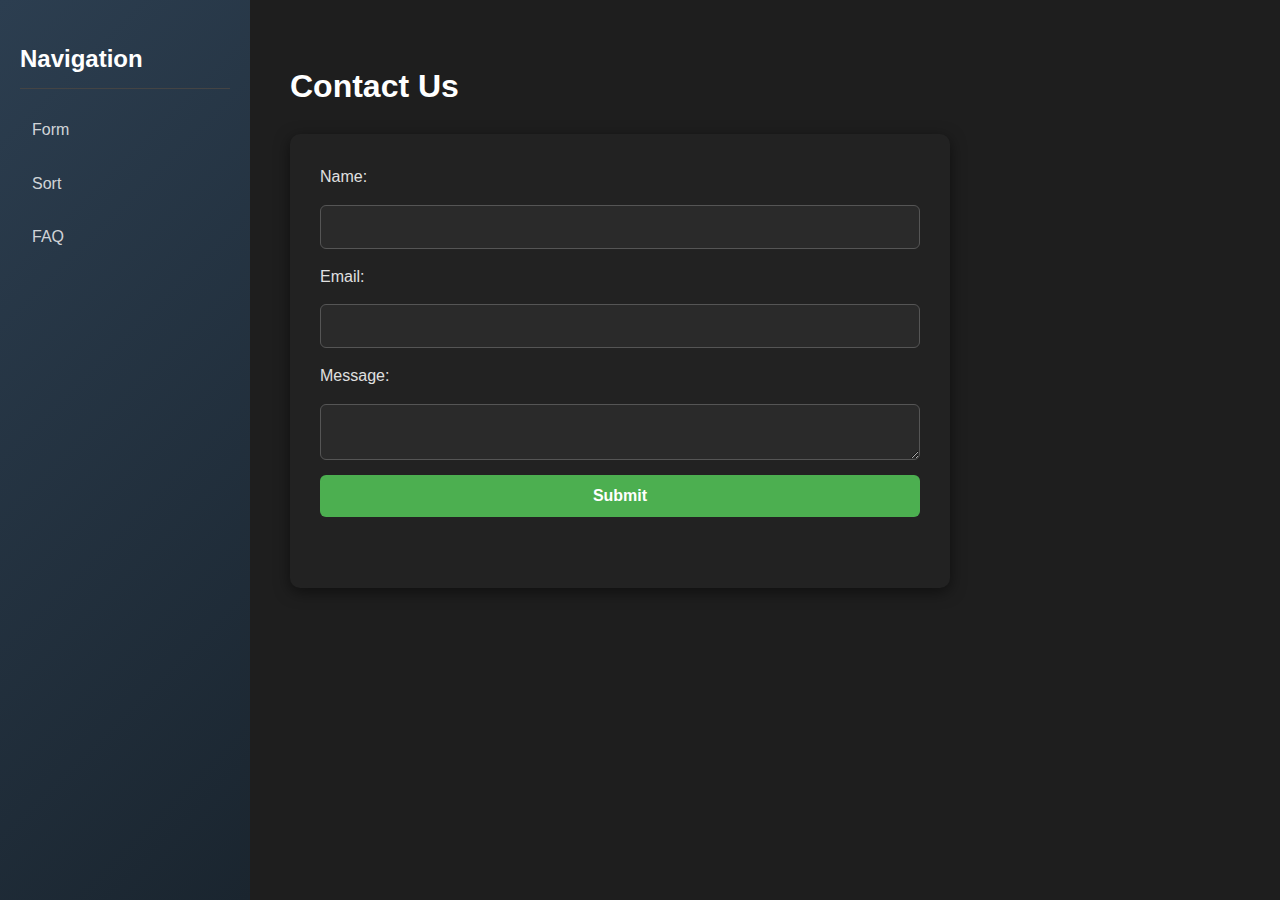
<file: index.html>
<!DOCTYPE html>
<html lang="en">
<head>
  <meta charset="UTF-8" />
  <meta name="viewport" content="width=device-width, initial-scale=1.0" />
  <title>Contact Form</title>
  <link rel="stylesheet" href="assets/css/style.css" />
</head>
<body>
  <div class="container">
    <aside class="sidebar">
      <h2>Navigation</h2>
      <nav>
        <a href="index.html">Form</a>
        <a href="sort.html">Sort</a>
        <a href="faq.html">FAQ</a>
      </nav>
    </aside>
    <main class="content">
      <h1>Contact Us</h1>
      <form id="contactForm">
        <label for="name">Name:</label>
        <input type="text" id="name" name="name" required />

        <label for="email">Email:</label>
        <input type="email" id="email" name="email" required />

        <label for="message">Message:</label>
        <textarea id="message" name="message" required></textarea>

        <button type="submit">Submit</button>
        <p id="confirmation" class="confirmation"></p>
      </form>
    </main>
  </div>
  <script src="assets/js/form.js"></script>
</body>
</html>
</file>
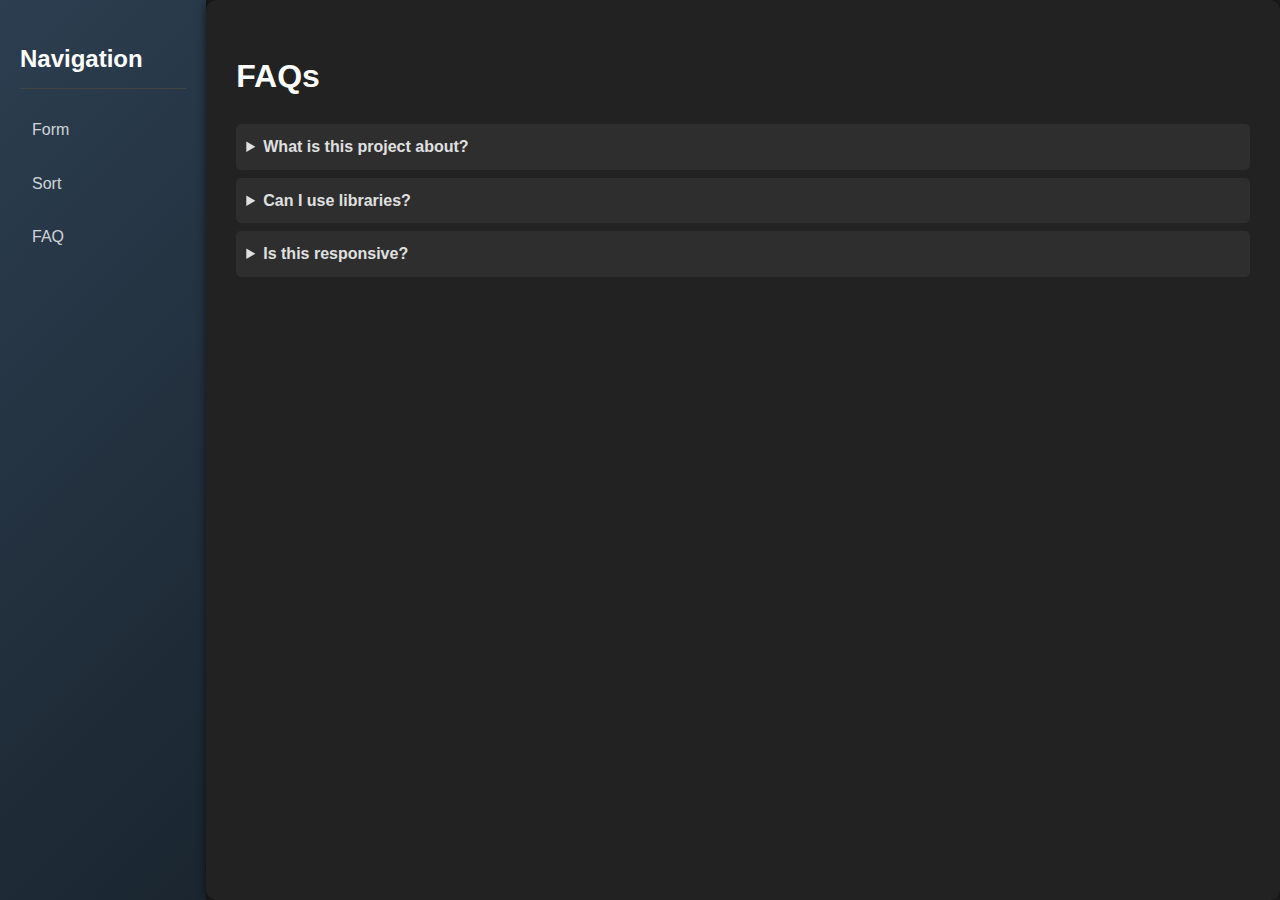
<file: faq.html>
<!DOCTYPE html>
<html lang="en">

<head>
  <meta charset="UTF-8" />
  <meta name="viewport" content="width=device-width, initial-scale=1.0" />
  <title>FAQ</title>
  <link rel="stylesheet" href="assets/css/style.css" />
</head>

<body>
  <div class="container">
    <aside class="sidebar">
      <h2>Navigation</h2>
      <nav>
        <a href="index.html">Form</a>
        <a href="sort.html">Sort</a>
        <a href="faq.html">FAQ</a>
      </nav>
    </aside>
    <main class="faq">
      <h1>FAQs</h1>
      <details>
        <summary>What is this project about?</summary>
        <p>A frontend assessment using HTML, CSS, and JS.</p>
      </details>
      <details>
        <summary>Can I use libraries?</summary>
        <p>No. Only Vanilla JS, HTML, and CSS.</p>
      </details>
      <details>
        <summary>Is this responsive?</summary>
        <p>Yes! All pages are mobile responsive.</p>
      </details>
    </main>
  </div>
</body>

</html>
</file>
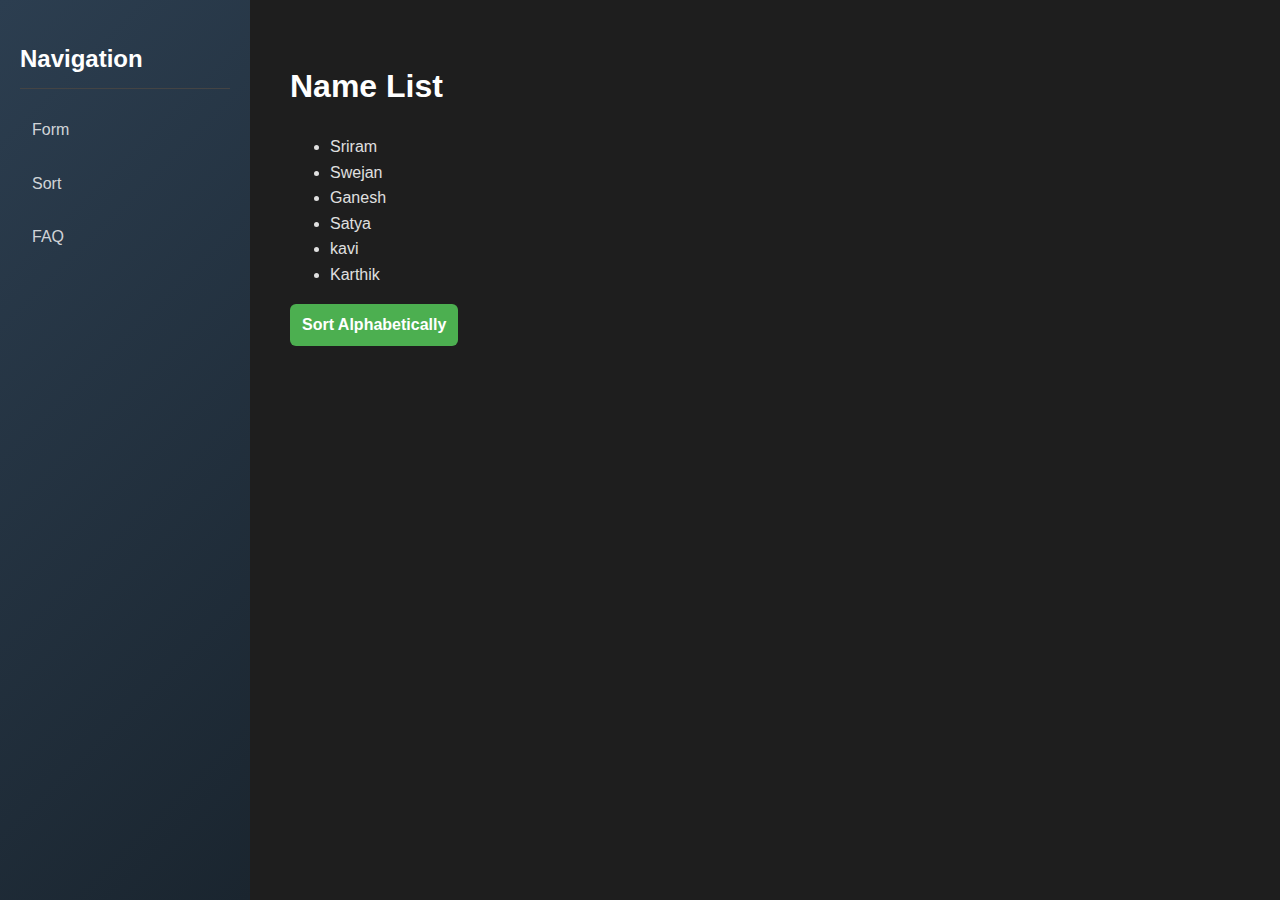
<file: sort.html>
<!DOCTYPE html>
<html lang="en">
<head>
  <meta charset="UTF-8" />
  <meta name="viewport" content="width=device-width, initial-scale=1.0" />
  <title>Sortable List</title>
  <link rel="stylesheet" href="assets/css/style.css" />
</head>
<body>
  <div class="container">
    <aside class="sidebar">
      <h2>Navigation</h2>
      <nav>
        <a href="index.html">Form</a>
        <a href="sort.html">Sort</a>
        <a href="faq.html">FAQ</a>
      </nav>
    </aside>
    <main class="content">
      <h1>Name List</h1>
      <ul id="nameList">
        <li>Sriram</li>
        <li>Swejan</li>
        <li>Ganesh</li>
        <li>Satya</li>
        <li>kavi</li>
        <li>Karthik</li>
      </ul>
      <button onclick="sortList()">Sort Alphabetically</button>
    </main>
  </div>
  <script src="assets/js/form.js"></script>
</body>
</html>
</file>
<file: assets/css/style.css>
body {
  margin: 0;
  font-family: 'Segoe UI', Tahoma, Geneva, Verdana, sans-serif;
  display: flex;
  flex-direction: column;
  background: #121212;
  color: #e0e0e0;
  line-height: 1.6;
  transition: background 0.3s ease, color 0.3s ease;
}

.container {
  display: flex;
  min-height: 100vh;
  background-color: #1e1e1e;
}

.sidebar {
  width: 250px;
  background: linear-gradient(135deg, #2c3e50, #1a252f);
  color: white;
  padding: 20px;
  box-sizing: border-box;
  box-shadow: 2px 0 8px rgba(0, 0, 0, 0.3);
}

.sidebar h2 {
  font-size: 1.5rem;
  margin-bottom: 20px;
  border-bottom: 1px solid #444;
  padding-bottom: 10px;
}

.sidebar a {
  display: block;
  color: #ffffffcc;
  text-decoration: none;
  margin: 12px 0;
  padding: 8px 12px;
  border-radius: 5px;
  transition: background 0.3s;
}

.sidebar a:hover {
  background-color: #34495e;
}

.content {
  flex: 1;
  padding: 40px;
  overflow-y: auto;
  background-color: #1e1e1e;
}

h1, h2 {
  color: #ffffff;
}

form {
  display: flex;
  flex-direction: column;
  gap: 15px;
  max-width: 600px;
  background: #222;
  padding: 30px;
  border-radius: 10px;
  box-shadow: 0 4px 15px rgba(0,0,0,0.5);
}

input, textarea, button {
  padding: 12px;
  font-size: 1em;
  border-radius: 6px;
  border: 1px solid #555;
  background-color: #2a2a2a;
  color: #f1f1f1;
  transition: border-color 0.3s;
}

input:focus, textarea:focus {
  border-color: #4caf50;
  outline: none;
}

button {
  background: #4caf50;
  color: white;
  border: none;
  cursor: pointer;
  font-weight: bold;
  transition: background 0.3s ease;
}

button:hover {
  background: #43a047;
}

.confirmation {
  color: #81c784;
  margin-top: 10px;
}

.faq {
  width:100%;
  margin: 0 auto;
  padding: 30px;
  background: #222;
  border-radius: 10px;
  box-shadow: 0 0 10px rgba(0,0,0,0.6);
}

summary {
  font-weight: bold;
  cursor: pointer;
  padding: 10px;
  background-color: #2e2e2e;
  border-radius: 5px;
  margin-bottom: 8px;
}

details[open] summary {
  background-color: #3e3e3e;
}

details p {
  padding: 10px 15px;
  background-color: #292929;
  border-left: 4px solid #4caf50;
  margin: 0 0 12px;
  border-radius: 5px 0 5px 5px;
}

/* Responsive Enhancements */
@media (max-width: 768px) {
  .container {
    flex-direction: column;
  }
  .sidebar {
    width: 100%;
    text-align: center;
  }
  form {
    padding: 20px;
  }
  .content {
    padding: 20px;
  }
}
</file>
